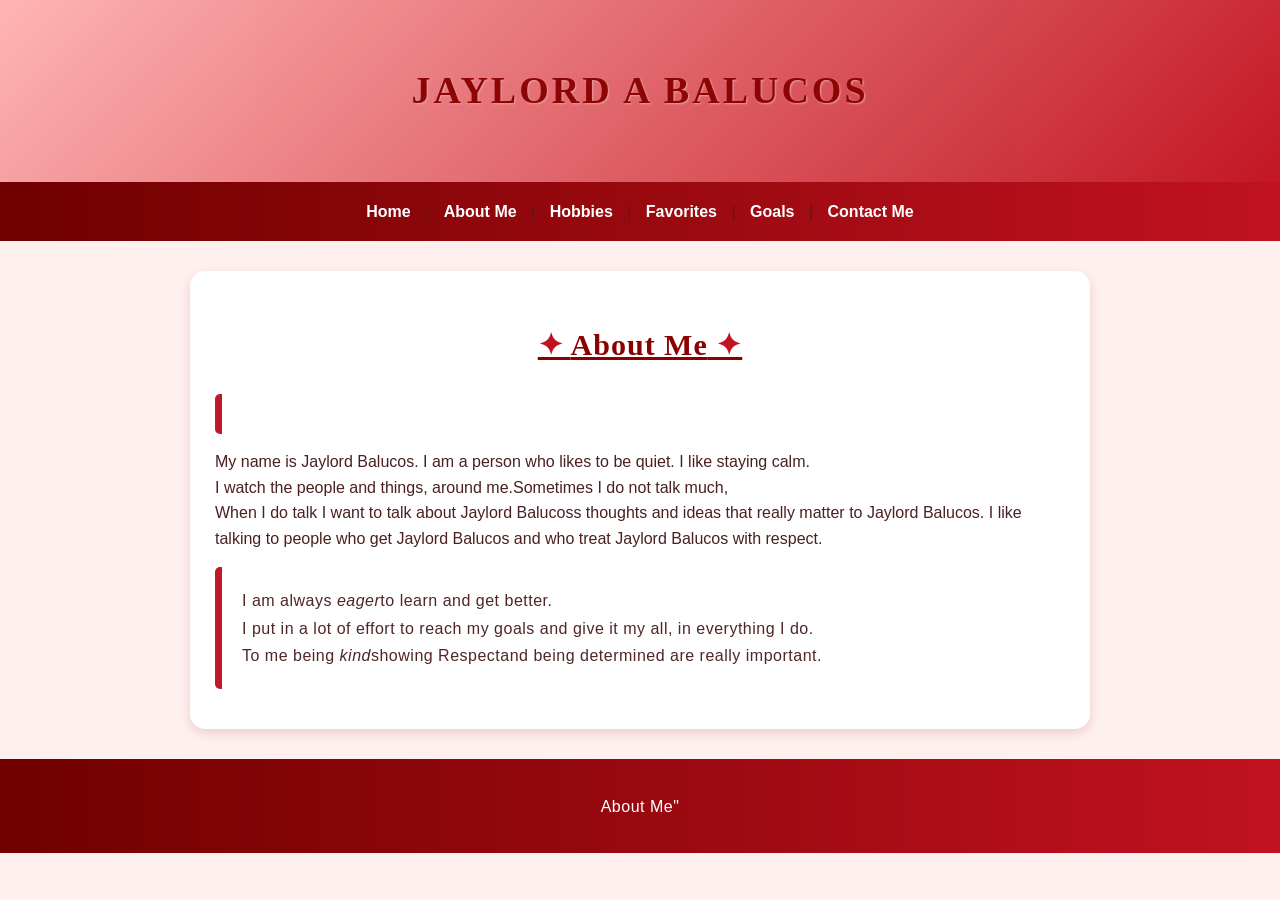
<file: about.html>
<!DOCTYPE html>
<html>
<head>
<title>Enhancing My Personal Profile Website Using CSS Selectors</title>

<link rel="stylesheet" href="style.css">
</head>
<body>

<header id="main-header">
<h1>Jaylord A Balucos</h1>
</header>

<nav>
<a class="nav-link" href="index.html">Home</a> |
<a class="nav-link" href="about.html">About Me</a> |
<a class="nav-link" href="hobbies.html">Hobbies</a> |
<a class="nav-link" href="favorites.html">Favorites</a> |
<a class="nav-link" href="goals.html">Goals</a> |
<a class="nav-link" href="contact.html">Contact Me</a>
</nav>

<main>

<section>
    <h2 class="section-title">About me</h2>
    <p class="profile-info"></p>
    My name is Jaylord Balucos. I am a person who likes to be quiet. I like staying calm.<br>
    I watch the people and things, around me.Sometimes I do not talk much,<br>
    When I do talk I want to talk about Jaylord Balucoss thoughts and ideas that really matter to Jaylord Balucos.
    I like talking to people who get Jaylord Balucos and who treat Jaylord Balucos with respect.
</p>
<p class="profile-info">
    I am always <i>eager</i>to learn and get better.<br>
    I put in a lot of effort to reach my goals and give it my all, in everything I do.<br>
    To me being <i>kind</i>showing Respectand being determined are really important. 
</p>
</section>

</main>

<footer>
    <p>About Me"</p>
</footer>
<body>
<html>
</file>
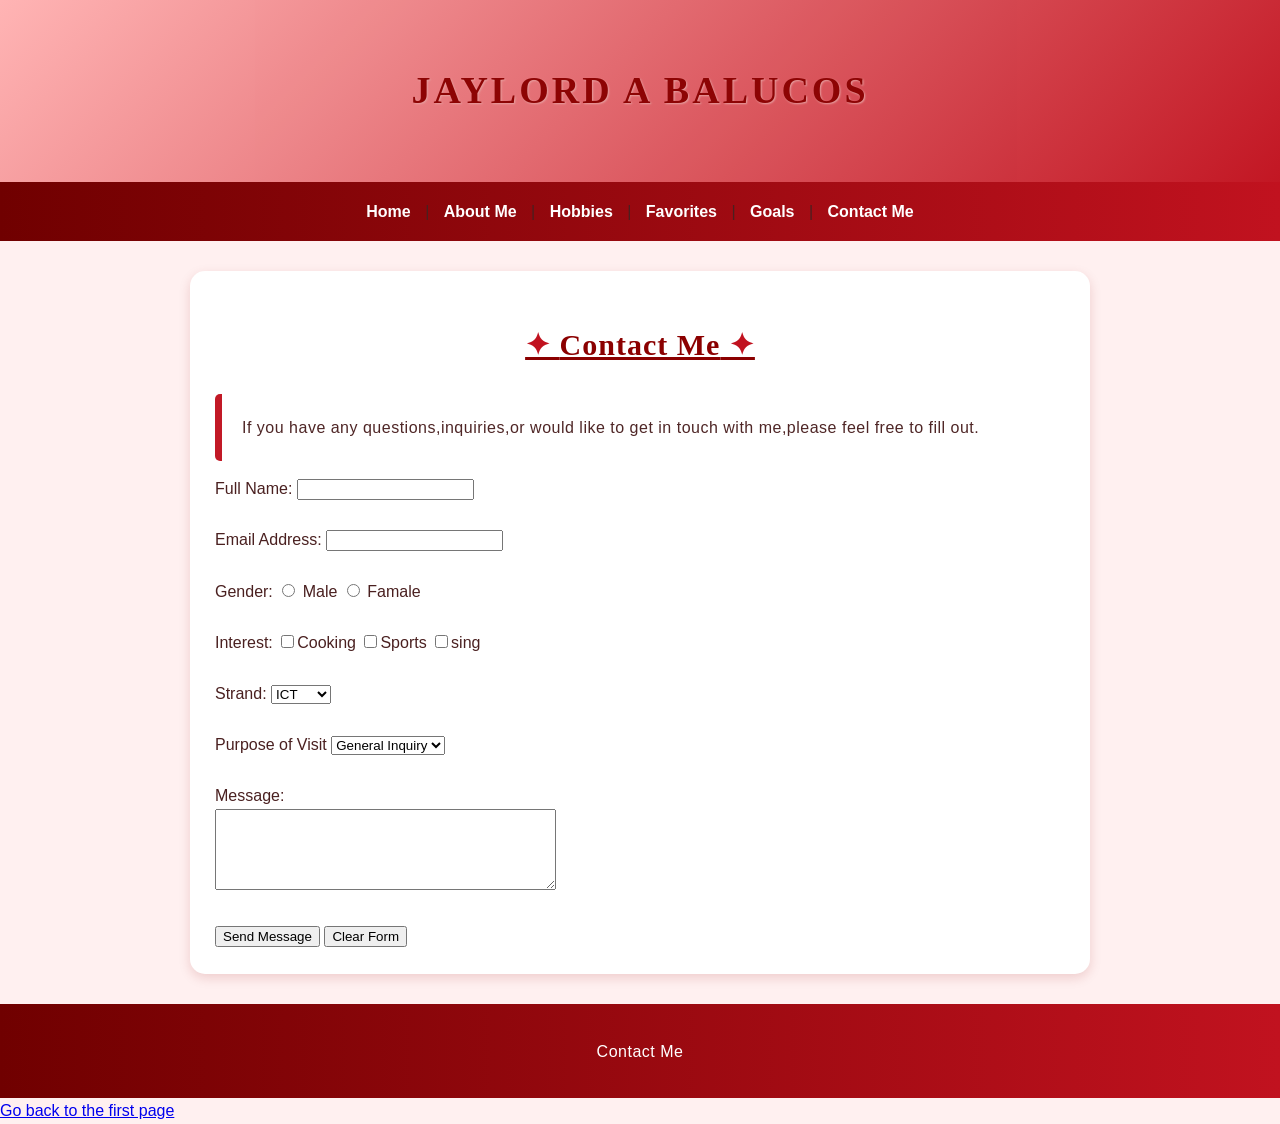
<file: contact.html>
<!DOCTYPE html>
<html>
<head>
<title>Enhancing My Personal Profile Website Using CSS Selectors</title>

<link rel="stylesheet" href="style.css">
</head>
<body>

<header id="main-header">
<h1>Jaylord A Balucos</h1>
</header>

<nav>
<a class="nav-link" href="index.html">Home</a> |
<a class="nav-link" href="about.html">About Me</a> |
<a class="nav-link" href="hobbies.html">Hobbies</a> |
<a class="nav-link" href="favorites.html">Favorites</a> |
<a class="nav-link" href="goals.html">Goals</a> |
<a class="nav-link" href="contact.html">Contact Me</a>
</nav>

<main>
    <section>
        <h2 class="section-title">Contact Me</h2>
        <p class="profile-info">
            If you have any questions,inquiries,or would like to get in touch with me,please feel free to fill out.
        </p>

<form action="https://api.web3forms.com/submit" method="POST">
    <input type="hidden" name="access_key" value="9f8d66ea-06ac-464c-9370-539f7cad07d2">
<label>Full Name:</label>
<input type="text" name="name" required><br><br>
<label>Email Address:</label>
<input type="email" name="email" required><br><br>
<label>Gender:</label>
<input type="radio" name="gender" value="Male">
Male
<input type="radio" name="gender" value="Female">
Famale
<br><br>
<label>Interest:</label>
<input type="checkbox">Cooking
<input type="checkbox">Sports
<input type="checkbox">sing
<br><br>
<label>Strand:</label>
<Select>
<option>ICT</option>
<option>STEM</option>
<option>ABM</option>
<option>GAS</option>
</Select>
<br><br>
<label>Purpose of Visit</label>
    <select>
    <option>General Inquiry</option>
    <option>Feedback</option>
    <option>Collaboration</option>
    <option>Scholl Project</option>
    </select>
<br><br>
<label>Message:</label><br>
<textarea name="meassage" rows="5" cols="40" required></textarea><br><br>
<button type="submit">Send Message</button>
<input type="reset" value="Clear Form">
</form>

    </section>

</main>

<footer>
    <p>Contact Me</p>
</footer>
<a href="index.html">Go back to the first page</a>
</body>
</html>
</file>
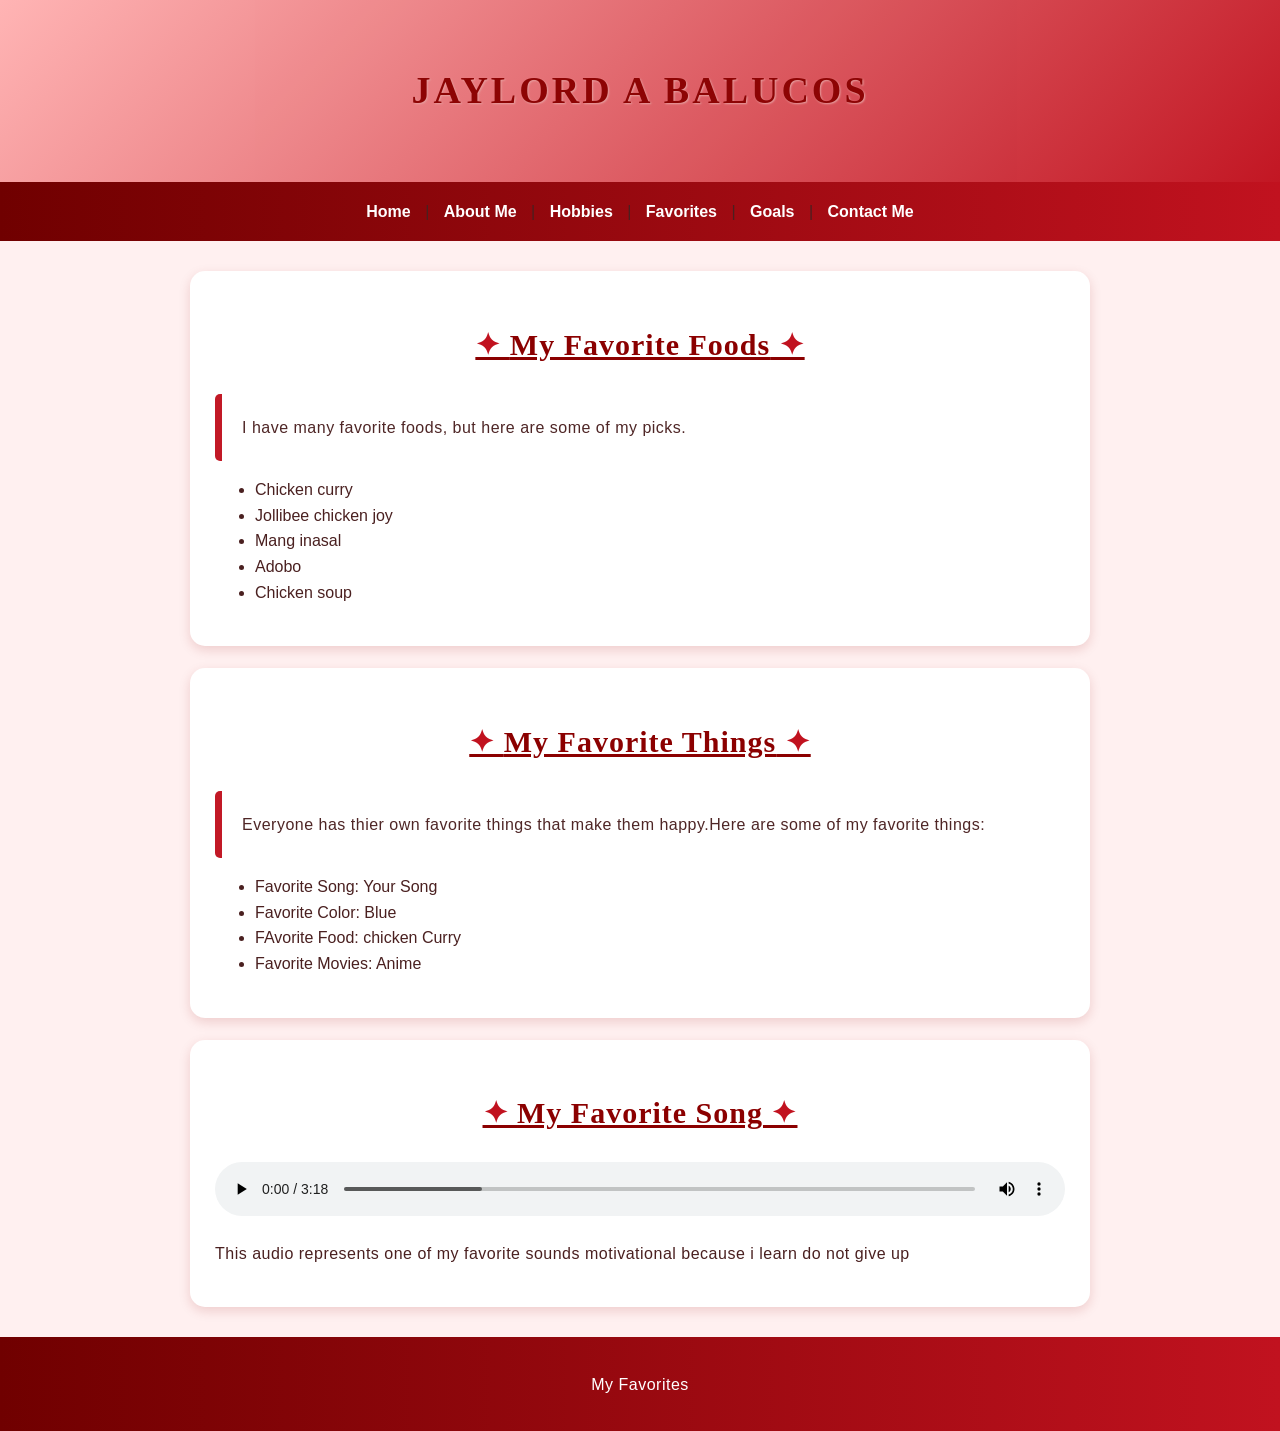
<file: favorites.html>
<!DOCTYPE html>
<html>
<head>
<title>Enhancing My Personal Profile Website Using CSS Selectors</title>

<link rel="stylesheet" href="style.css">
</head>
<body>

<header id="main-header">
<h1>Jaylord A Balucos</h1>
</header>

<nav>
<a class="nav-link" href="index.html">Home</a> |
<a class="nav-link" href="about.html">About Me</a> |
<a class="nav-link" href="hobbies.html">Hobbies</a> |
<a class="nav-link" href="favorites.html">Favorites</a> |
<a class="nav-link" href="goals.html">Goals</a> |
<a class="nav-link" href="contact.html">Contact Me</a> 
</nav>

<main>

<section>
    <h2 class="section-title">My Favorite Foods</h2>
    <p class="profile-info">
        I have many favorite foods, but here are some of my picks.
    </p>
<ul>
        <li>Chicken curry</li>
        <li>Jollibee chicken joy</li>
        <li>Mang inasal</li>
        <li>Adobo</li>
        <li>Chicken soup</li>
</ul>
</section>

<section>
    <h2 class="section-title">My Favorite Things</h2>
    <p class="profile-info">
        Everyone has thier own favorite things that make them happy.Here are some of my favorite things:
    </p>

    <ul>
        <li>Favorite Song: Your Song</li>
        <li>Favorite Color: Blue</li>
        <li>FAvorite Food: chicken Curry</li>
        <li>Favorite Movies: Anime</li>
    </ul>
</section>

<section>
    <h2 class="section-title">My Favorite Song</h2>
<audio controls> <source src="favoritesong.mp3" type="audio/mpeg"></audio>
<p>
This audio represents one of my favorite sounds motivational because i learn do not give up 
</p>
</section>

</main>

<footer>
    <p>My Favorites</p>
</footer>
<body>
<html>
</file>
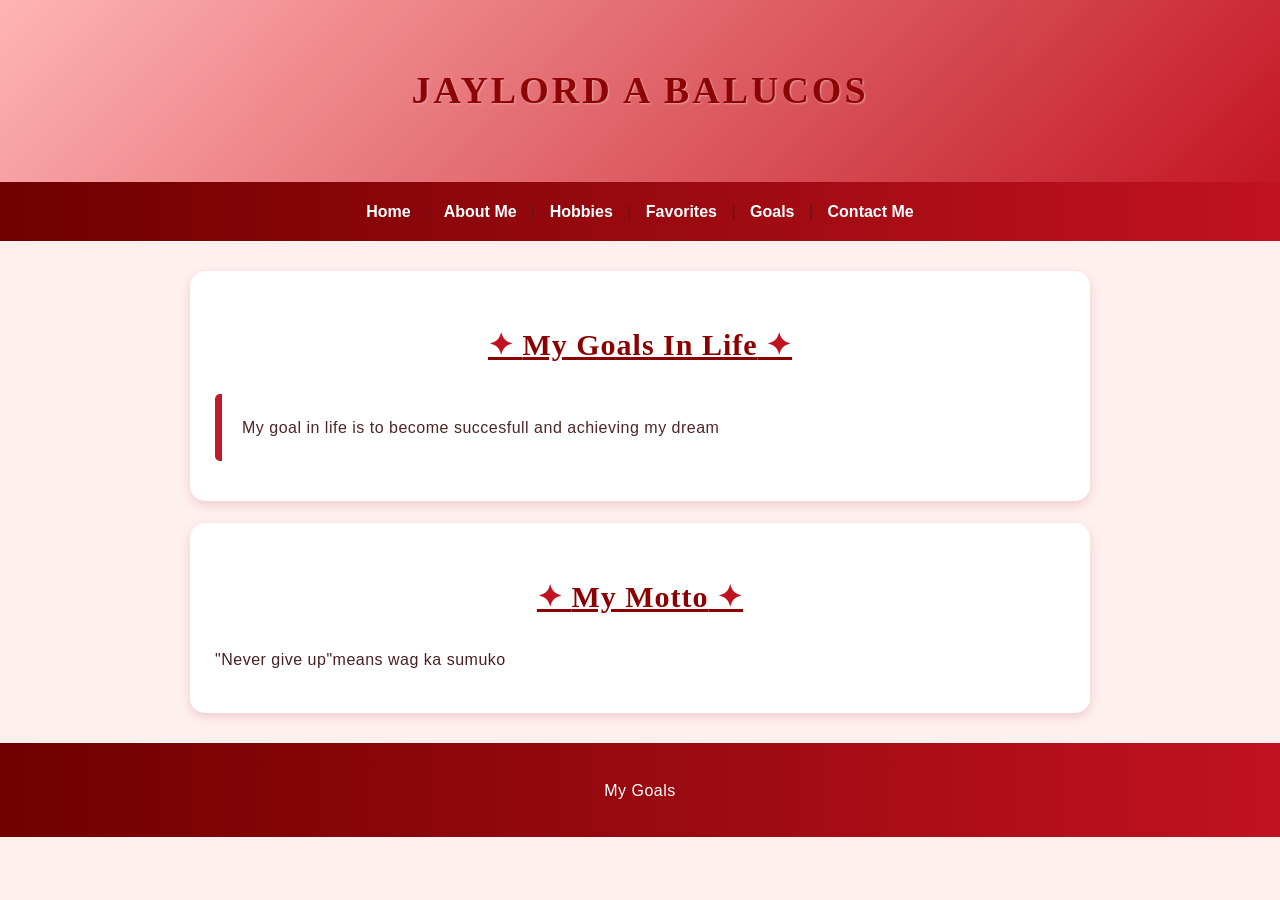
<file: goals.html>
<!DOCTYPE html>
<html>
<head>
<title>Enhancing My Personal Profile Website Using CSS Selectors</title>

<link rel="stylesheet" href="style.css">
</head>
<body>

<header id="main-header">
<h1>Jaylord A Balucos</h1>
</header>

<nav>
<a class="nav-link" href="index.html">Home</a> |
<a class="nav-link" href="about.html">About Me</a> |
<a class="nav-link" href="hobbies.html">Hobbies</a> |
<a class="nav-link" href="favorites.html">Favorites</a> |
<a class="nav-link" href="goals.html">Goals</a> |
<a class="nav-link" href="contact.html">Contact Me</a>
</nav>

<main>
    <section>
        <h2 class="section-title">My Goals in Life</h2>
        <p class="profile-info">
        My goal in life is to become succesfull and achieving my dream
        </p>
    </section>

    <section>
        <h2 class="section-title">My Motto</h2>
        <p>
            "Never give up"means wag ka sumuko
        </p>
    </section>

</main>

<footer>
    <p>My Goals</p>
</footer>
</body>
</html>
</file>
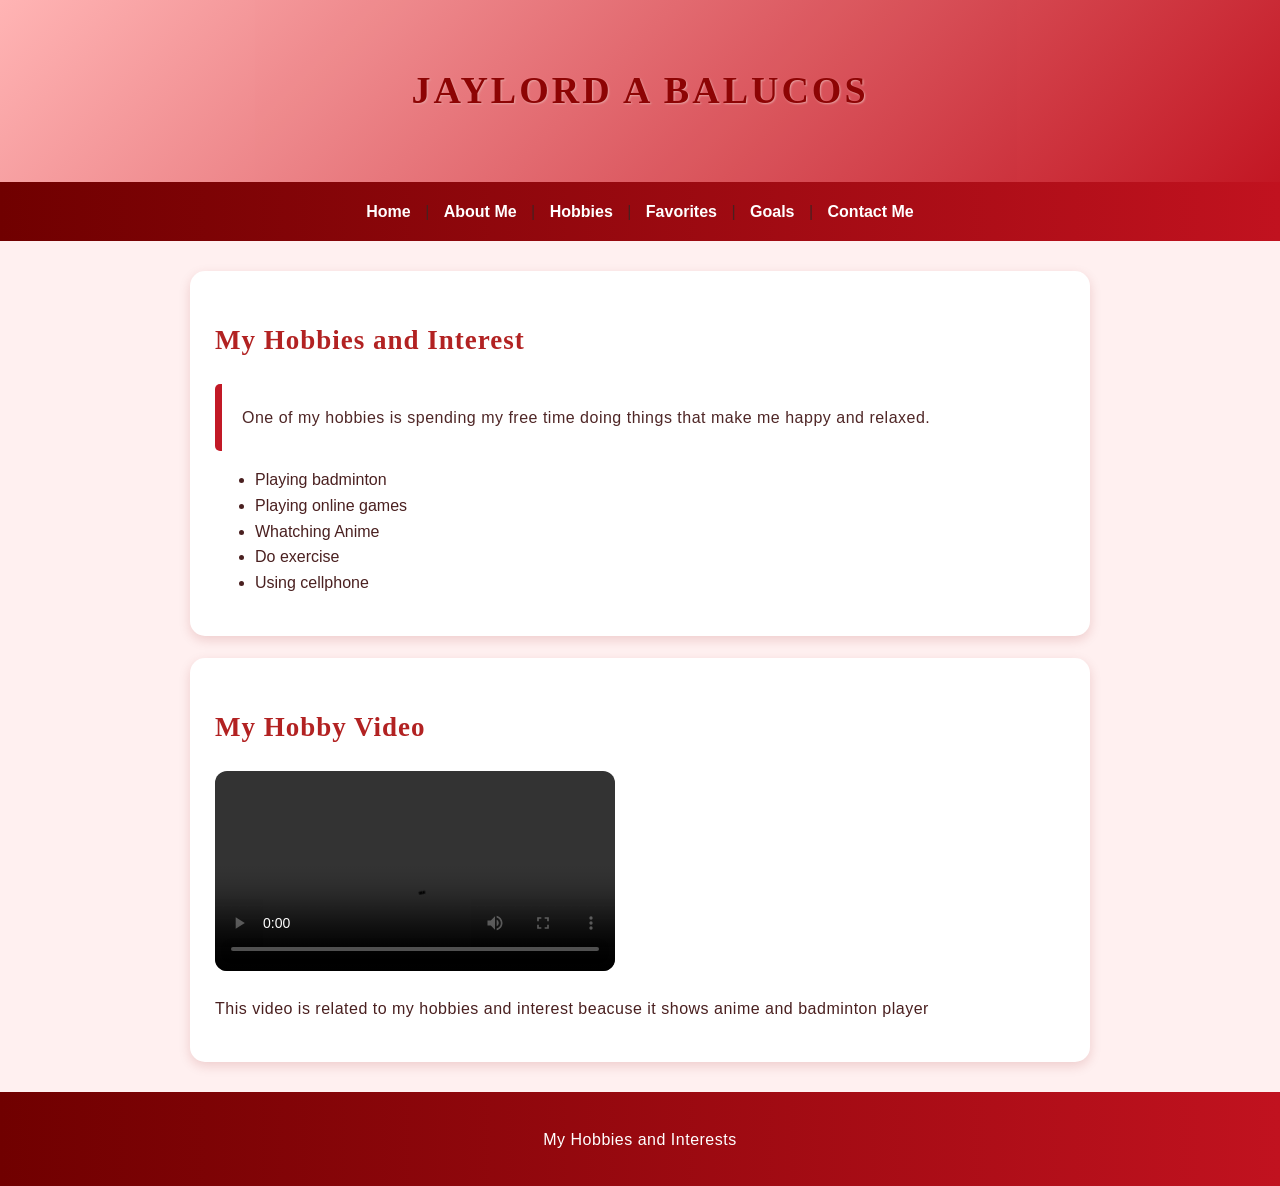
<file: hobbies.html>
<!DOCTYPE html>
<html>
<head>
<title>Enhancing My Personal Profile Website Using CSS Selectors</title>

<link rel="stylesheet" href="style.css">
</head>
<body>

<header id="main-header">
<h1>Jaylord A Balucos</h1>
</header>

<nav>
<a class="nav-link" href="index.html">Home</a> |
<a class="nav-link" href="about.html">About Me</a> |
<a class="nav-link" href="hobbies.html">Hobbies</a> |
<a class="nav-link" href="favorites.html">Favorites</a> |
<a class="nav-link" href="goals.html">Goals</a> |
<a class="nav-link" href="contact.html">Contact Me</a> 
</nav>

<main>

<section>
    <h2 class="section-titles">My Hobbies and Interest</h2>
    <p class="profile-info">
    One of my hobbies is spending my free time doing things that make me happy and relaxed.
    </p>
    <ul>
        <li>Playing badminton</li>
        <li>Playing online games</li>
        <li>Whatching Anime</li>
        <li>Do exercise</li>
        <li>Using cellphone</li>
    </ul>
</section>

<section>
    <h2>My Hobby Video</h2>
    <video width="400" controls><source src="hobbiesvideo.mp4" type="video/mp4"></video>
    <p>
    This video is related to my hobbies and interest beacuse it shows anime and badminton player
    </p>
</section>

</main>

<footer>
    <p>My Hobbies and Interests</p>
</footer>

<body>
<html>
</file>
<file: style.css>
/* ELEMENT SELECTORS */

body {
    background-color: #fff0f0;
    font-family: "Trebuchet MS", Arial, sans-serif;
    color: #4a2020;
    margin: 0;
    line-height: 1.6;
}

h1 {
    text-align: center;
    color: #8b0000;
    font-family: Georgia, serif;
    font-size: 38px;
    font-weight: bold;
    text-transform: uppercase;
    letter-spacing: 3px;
    text-shadow: 1px 1px 2px #e6a0a0;
}

h2 {
    color: #b22222;
    font-family: Georgia, serif;
    font-size: 27px;
    font-weight: bold;
    letter-spacing: 1px;
}

p {
    line-height: 1.7;
    margin-bottom: 15px;
    letter-spacing: 0.5px;
}


/* CLASS SELECTORS */

.profile-info {
    background-color: #ffffff;
    padding: 20px;
    border-left: 7px solid #c1121f;
    border-radius: 5px 18px 18px 5px;
    opacity: 0.97;
}

.nav-link {
    color: white;
    text-decoration: none;
    font-weight: bold;
    margin: 0 10px;
    font-size: 16px;
    transition: color 0.3s ease;
}

.nav-link:hover {
    color: #ffd6d6;
    text-decoration: underline;
}

.section-title {
    text-align: center;
    color: #8b0000;
    font-size: 30px;
    font-weight: bold;
    text-decoration: underline;
    text-transform: capitalize;
    letter-spacing: 1px;
}

.form-label {
    font-weight: bold;
    display: block;
    margin-top: 12px;
    color: #8b0000;
}

.form-input {
    width: 90%;
    padding: 9px;
    margin-top: 5px;
    border: 1px solid #d98b8b;
    border-radius: 7px;
}

.form-input:focus {
    outline: 2px solid #c1121f;
    border-color: #c1121f;
}

.btn {
    font-weight: bold;
    padding: 10px 22px;
    border: none;
    border-radius: 20px;
    cursor: pointer;
    transition: background-color 0.3s ease;
}

.primary {
    background-color: #b22222;
    color: white;
}

.primary:hover {
    background-color: #700000;
}

.btn:active {
    transform: scale(0.97);
}


/* ID SELECTORS */

#main-header {
    background: linear-gradient(135deg, #ffb3b3, #c1121f);
    padding: 35px 20px;
    text-align: center;
    color: white;
    opacity: 0.98;
}

#contact-section {
    background-color: #ffffff;
    padding: 25px;
    border-top: 6px solid #c1121f;
    border-radius: 12px;
    opacity: 0.97;
}


/* GENERAL DESIGN */

nav {
    background: linear-gradient(90deg, #700000, #c1121f);
    padding: 17px;
    text-align: center;
}

main {
    width: 85%;
    max-width: 900px;
    margin: 30px auto;
}

section {
    background-color: #ffffff;
    padding: 25px;
    margin-bottom: 22px;
    border-radius: 15px;
    box-shadow: 0 4px 12px rgba(139, 0, 0, 0.15);
}


/* CSS IMAGE GALLERY */

.image-gallery {
    display: flex;
    flex-wrap: wrap;
    justify-content: center;
    gap: 15px;
}

img {
    max-width: 100%;
    height: auto;
    border-radius: 15px;
    transition: transform 0.3s ease, opacity 0.3s ease;
}

.image-gallery img {
    width: 250px;
    height: 200px;
    object-fit: cover;
    border: 3px solid #e6a0a0;
    border-radius: 12px;
    box-shadow: 0 4px 10px rgba(139, 0, 0, 0.2);
}


/* PSEUDO-CLASSES */

.image-gallery img:hover {
    transform: scale(1.05);
    opacity: 0.85;
    border-color: #c1121f;
}

a:visited {
    color: #800020;
}


/* PSEUDO-ELEMENTS */

.section-title::before {
    content: "✦ ";
    color: #c1121f;
}

.section-title::after {
    content: " ✦";
    color: #c1121f;
}


/* MULTIMEDIA */

video {
    max-width: 100%;
    border-radius: 12px;
}

audio {
    width: 100%;
}


/* FOOTER */

footer {
    background: linear-gradient(90deg, #700000, #c1121f);
    color: white;
    text-align: center;
    padding: 18px;
    letter-spacing: 1px;
}
</file>
